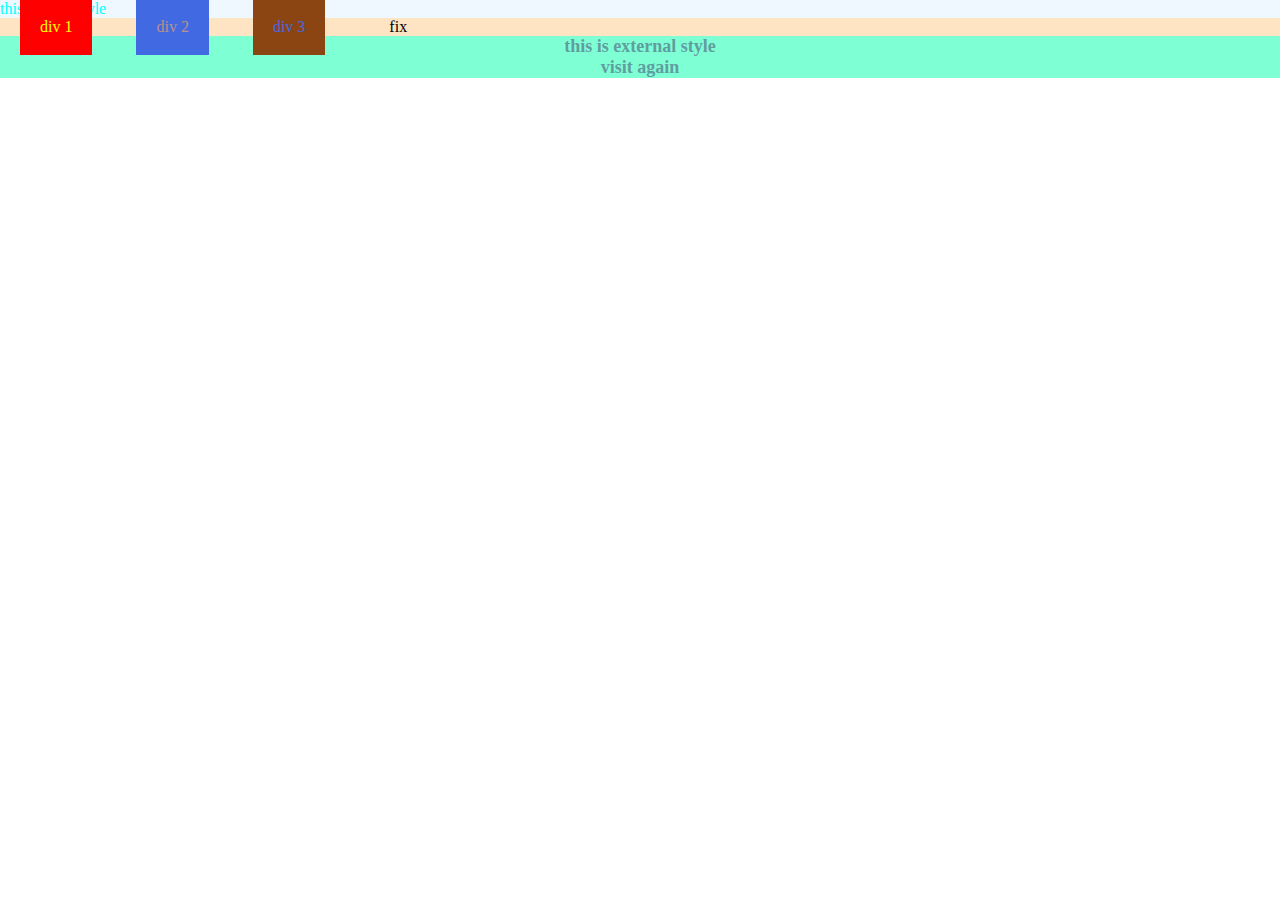
<file: index.html>
<!DOCTYPE html>
<html lang="en">
<head>
    <meta charset="UTF-8">
    <meta http-equiv="X-UA-Compatible" content="IE=edge">
    <meta name="viewport" content="width=<device-width>, initial-scale=1.0">
    <title>Document</title>
    <style>
        header {
            background-color: aliceblue;
            color: aqua;
        }
    </style>
    <link rel="stylesheet" href="style.css">
</head>
<body>
    <header>
        this is head style
    </header>
    <main style="background-color: bisque;">
     <div class="div-1">div 1</div>
     <div class="div-2">div 2</div>
     <div class="div-3">div 3</div>
     <div class="fix">fix</div>
    </main>
    <footer>
  <section id="footer-sec">this is external style</section>
  <section id="footer-sec">visit again</section>
    </footer>
</body>
</html>
</file>
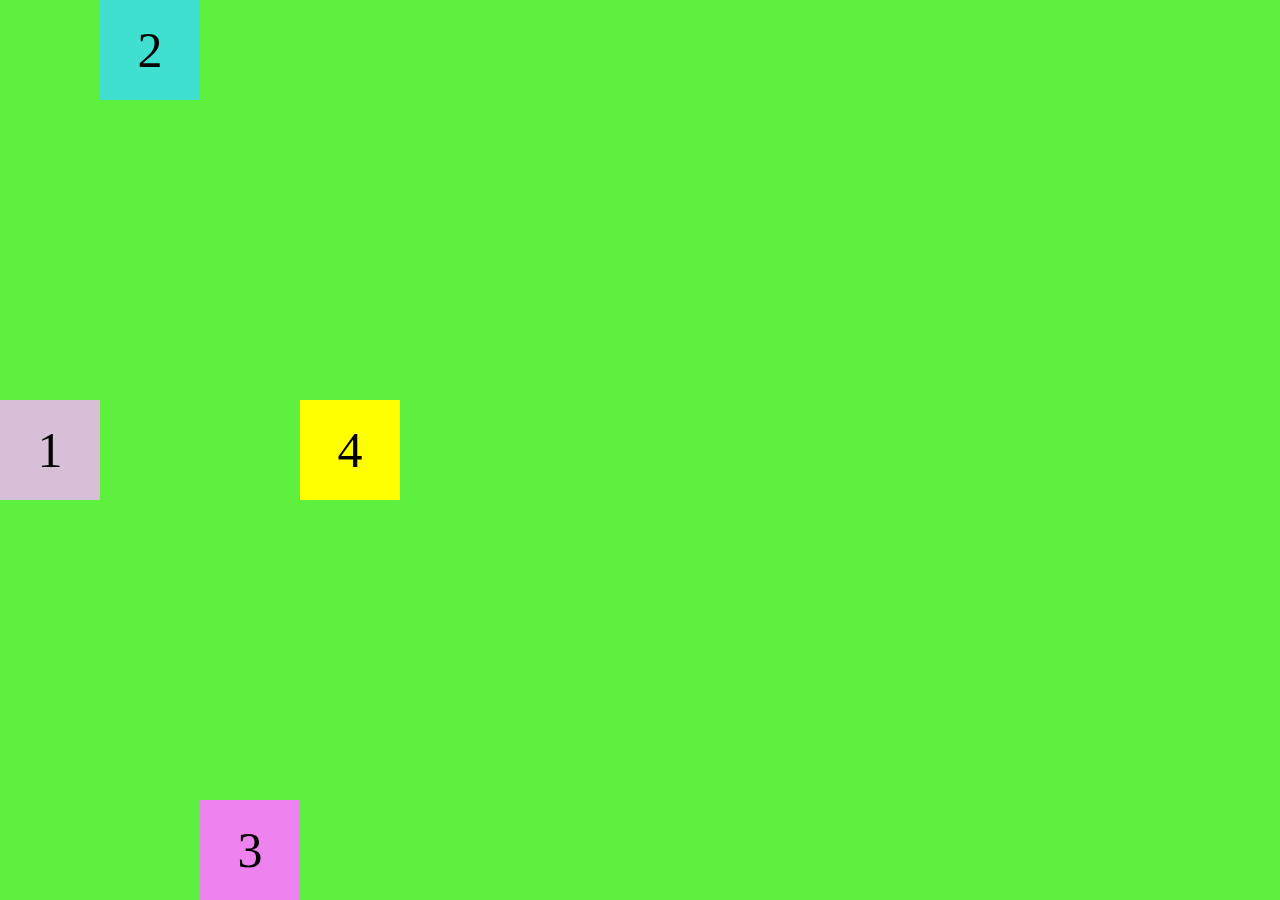
<file: flex/index.html>
<!DOCTYPE html>
<html lang="en">
<head>
    <meta charset="UTF-8">
    <link rel="stylesheet" href="style.css">
    <meta http-equiv="X-UA-Compatible" content="IE=edge">
    <meta name="viewport" content="width=device-width, initial-scale=1.0">
    <title>Document</title>
</head>
<body>
    <div class="parent">
    <div class="div-1">1</div>
    <div class="div-2">2</div>
    <div class="div-3">3</div>
    <div class="div-4">4</div>
    </div>
    
</body>
</html>
</file>
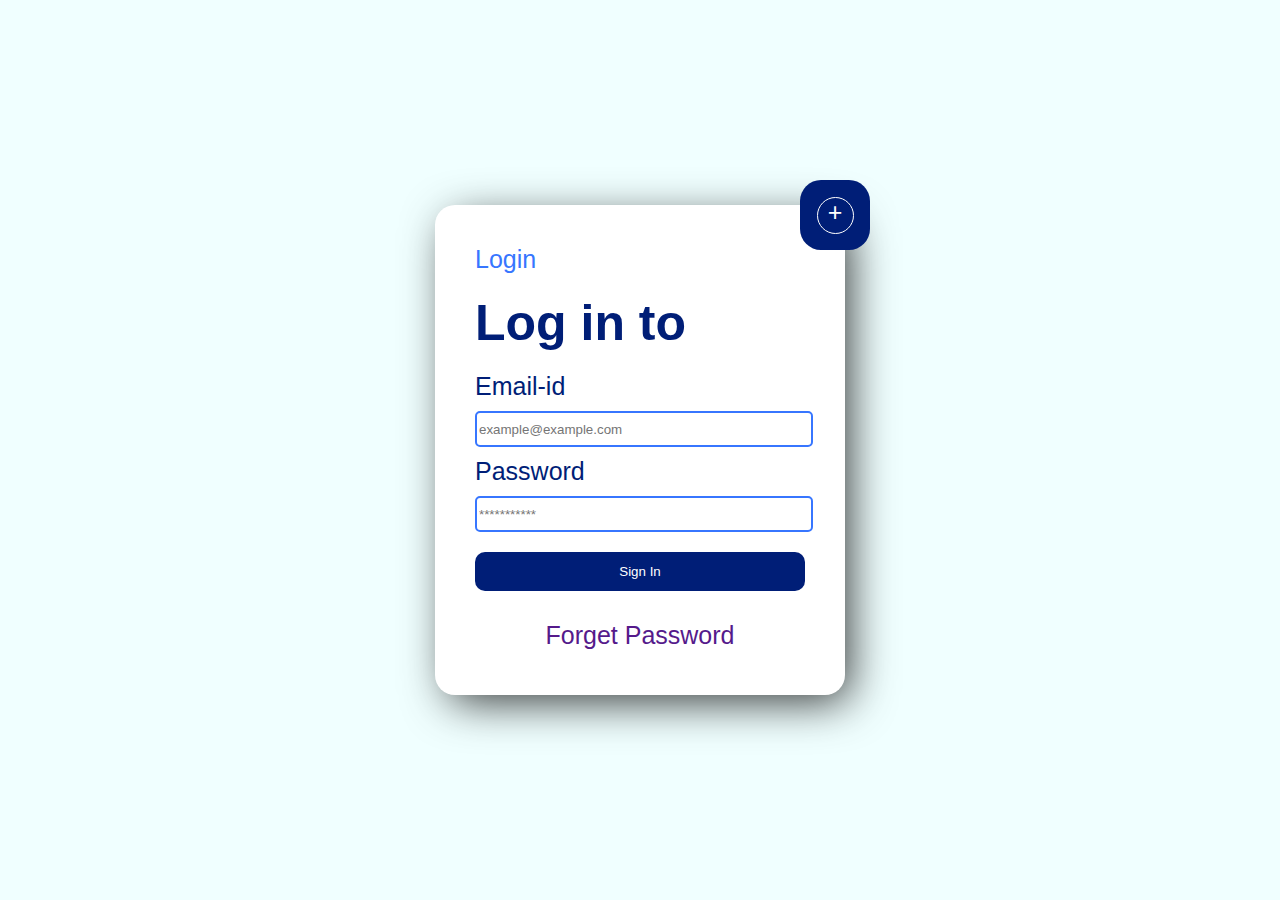
<file: hw1/index.html>
<!DOCTYPE html>
<html lang="en">
<head>
    <meta charset="UTF-8">
    <link rel="stylesheet" href="style.css">
    <meta http-equiv="X-UA-Compatible" content="IE=edge">
    <meta name="viewport" content="width=device-width, initial-scale=1.0">
    <title>Document</title>
</head>
<body>
    <div class="container">
        <div class="main">
            <div class="plus">
                <div class="circle">+</div>
            </div>
            <p>Login</p>
            <h1>Log in to</h1>
            <form action="">
                <label for="email">Email-id</label>
                <br>
                <input type="email" placeholder="example@example.com">
                <br>
                <label for="password">Password</label>
                <br>
                <input type="password" placeholder="***********">
                <br>
                <input type="button" value="Sign In">
            </form>
            <div class="forget">
                <a href="">Forget Password</a>
            </div>
        </div>
    </div>
</body>
</html>
</file>
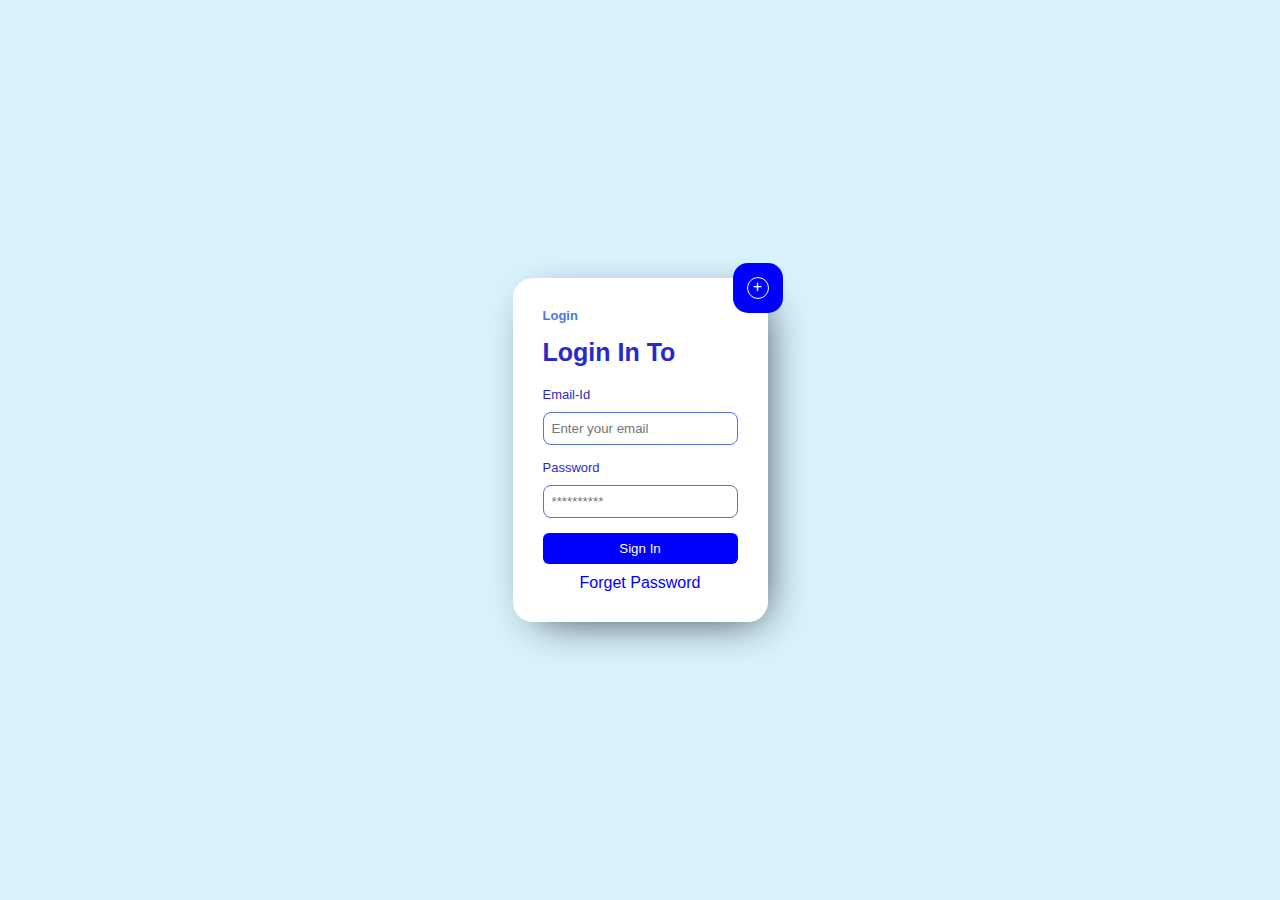
<file: hwsolution/index.html>
<!DOCTYPE html>
<html lang="en">
<head>
    <meta charset="UTF-8">
    <link rel="stylesheet" href="style.css">
    <meta http-equiv="X-UA-Compatible" content="IE=edge">
    <meta name="viewport" content="width=device-width, initial-scale=1.0">
    <title>Document</title>
</head>
<body>
    <main>
        <div class="outer">
            <div class="plus">
                <div class="circle">+</div>
            </div>
            <div class="login">Login</div>
            <div class="login-into">Login In To</div>
            <div class="label-text">Email-Id</div>
            <div class="input-text">
                <input type="email" placeholder="Enter your email">
            </div>
            <div class="label-text">Password</div>
            <div class="input-text">
                <input type="password" placeholder="**********">
            </div>
            <div class="btn">
                <button>Sign In</button>
            </div>
            <div class="forget">
                Forget Password
            </div>
        </div>
    </main>
</body>
</html>
</file>
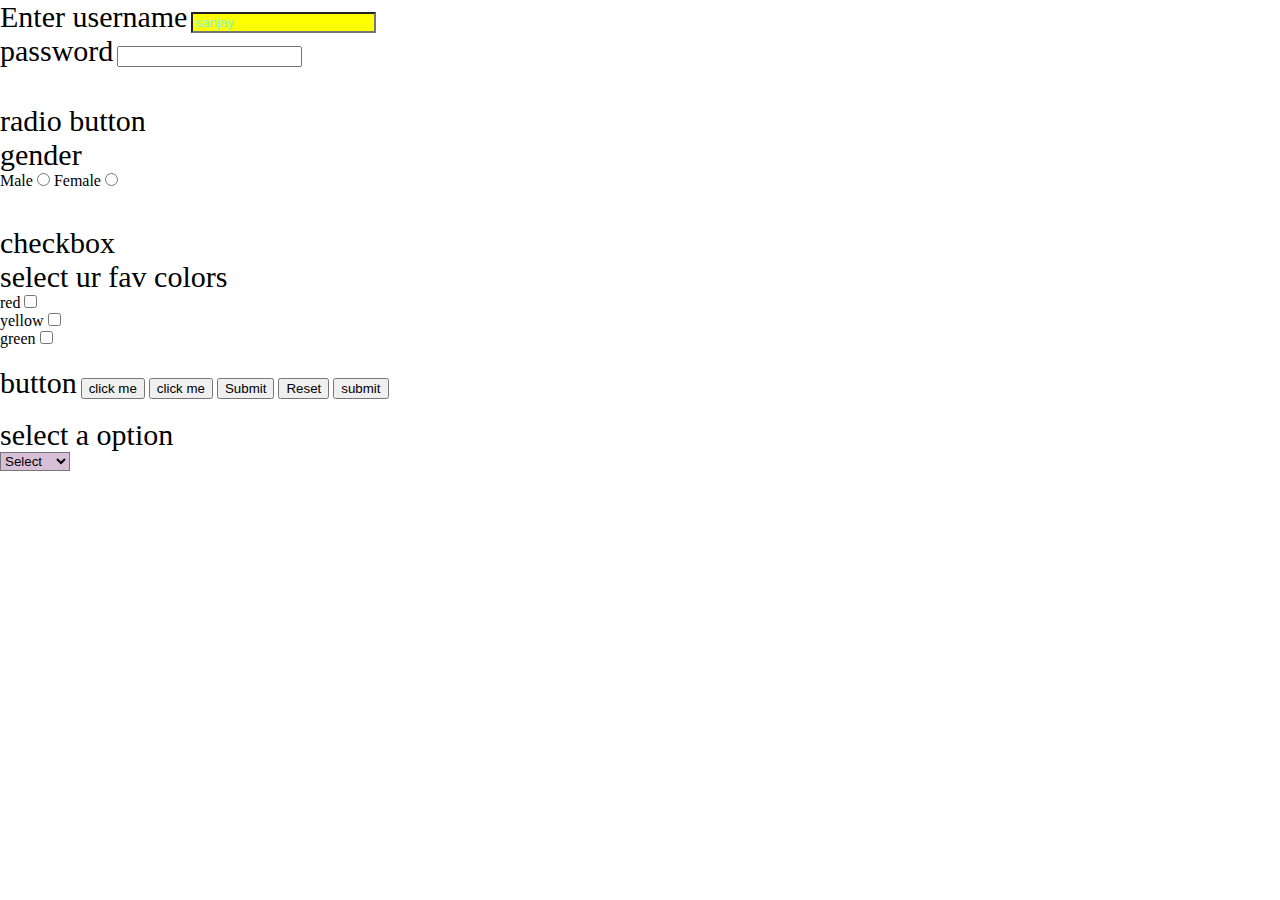
<file: page1/index.html>
<!DOCTYPE html>
<html lang="en">

<head>
    <meta charset="UTF-8">
    <link rel="stylesheet" href="style.css">
    <meta http-equiv="X-UA-Compatible" content="IE=edge">
    <meta name="viewport" content="width=device-width, initial-scale=1.0">
    <title>Document</title>
</head>

<body>
    <div>
        <form action="/postdata.php" method="post">
            <div>
                <label for="username">Enter username</label>
                <input type="text" placeholder="username" value="sanjay"><br>
            </div>
            <label for="">password</label>
            <input type="password">
            <div>
                <br><br>
                <label for="radio">radio button</label><br>
                <label for="">gender</label><br>
                Male
                <input type="radio" name="gender">
                Female
                <input type="radio" name="gender">
            </div>
            <br><br>
            <div>
                <label for="">checkbox</label><br>
                <label for="">select ur fav colors</label><br>
                red
                <input type="checkbox" name="check"><br>
                yellow
                <input type="checkbox" name="check"><br>
                green
                <input type="checkbox" name="check">
            </div><br>
            <div>
                <label for="">button</label>
                <input type="button" value="click me">
                <button>click me</button>
                <input type="submit">
                <input type="reset">
                <button type="submit">submit</button>
            </div>
            <br>
            <div>
                <label for="">select a option</label><br>
                <select name="" id="">
                    <option value="">Select</option>
                    <option value="">option 1</option>
                    <option value="">option 2</option>
                    <option value="">option 3</option>
                </select>
            </div>
        </form>
    </div>
</body>

</html>
</file>
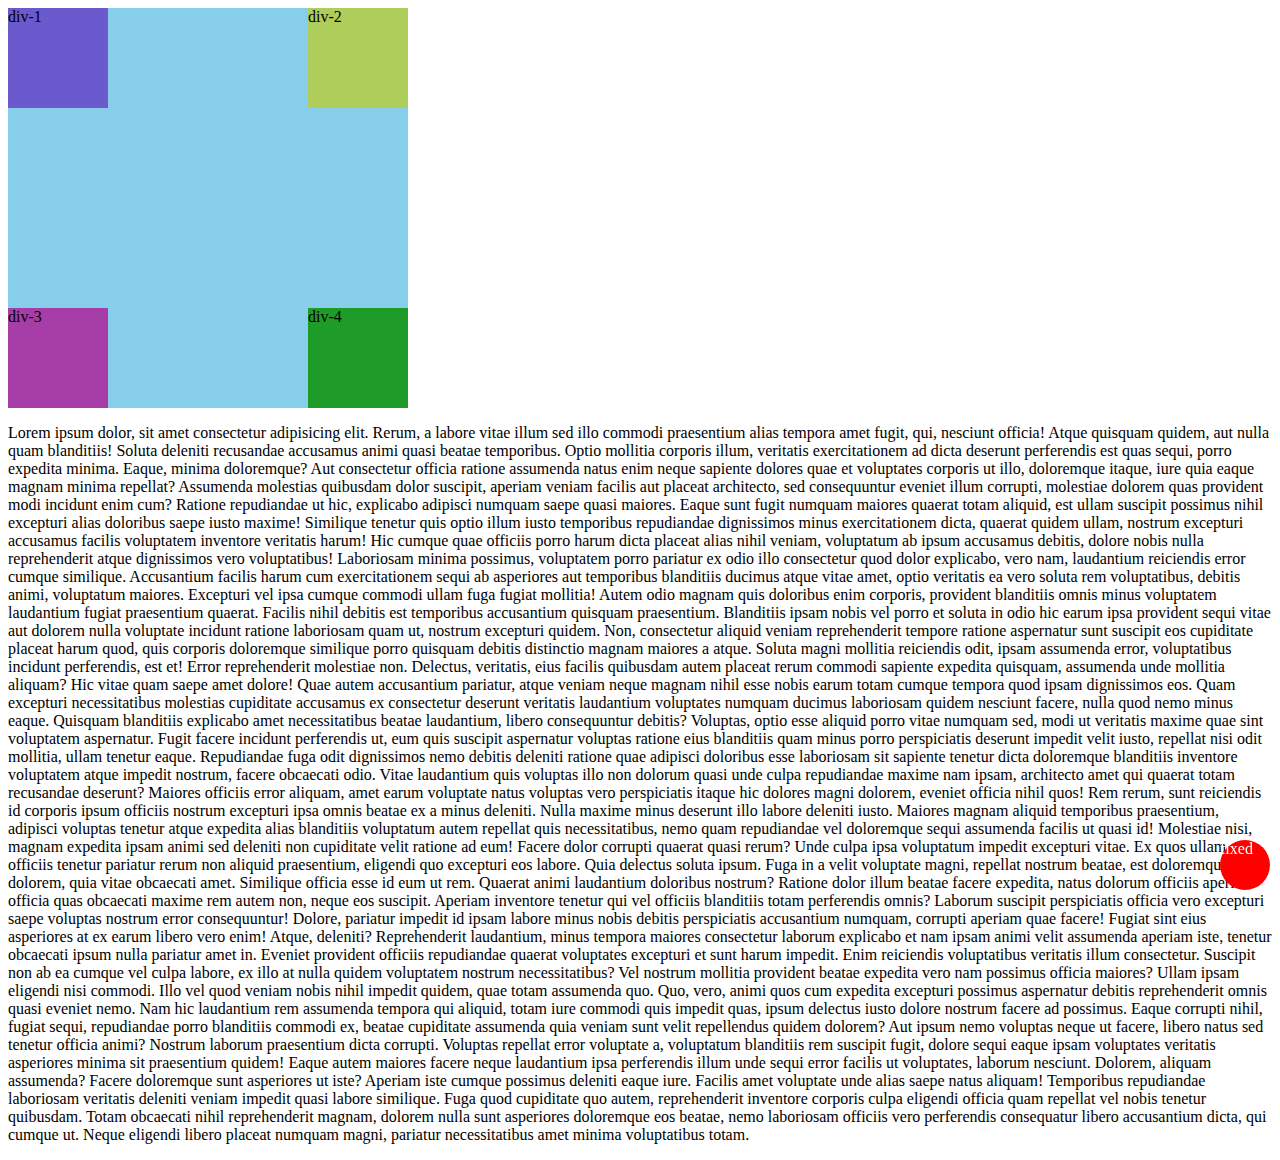
<file: positon/index.html>
<!DOCTYPE html>
<html lang="en">
<head>
    <meta charset="UTF-8">
    <meta http-equiv="X-UA-Compatible" content="IE=edge">
    <meta name="viewport" content="width=device-width, initial-scale=1.0">
    <link rel="stylesheet" href="style.css">
    <title>Document</title>
</head>
<body>
    <div class="fix">fixed</div>
    <div class="parent">
        <div class="div-1">div-1</div>
        <div class="div-2">div-2</div>
        <div class="div-3">div-3</div>
        <div class="div-4">div-4</div>
    </div>
            <p>Lorem ipsum dolor, sit amet consectetur adipisicing elit. Rerum, a labore vitae illum sed illo commodi praesentium alias tempora amet fugit, qui, nesciunt officia! Atque quisquam quidem, aut nulla quam blanditiis! Soluta deleniti recusandae accusamus animi quasi beatae temporibus. Optio mollitia corporis illum, veritatis exercitationem ad dicta deserunt perferendis est quas sequi, porro expedita minima. Eaque, minima doloremque? Aut consectetur officia ratione assumenda natus enim neque sapiente dolores quae et voluptates corporis ut illo, doloremque itaque, iure quia eaque magnam minima repellat? Assumenda molestias quibusdam dolor suscipit, aperiam veniam facilis aut placeat architecto, sed consequuntur eveniet illum corrupti, molestiae dolorem quas provident modi incidunt enim cum? Ratione repudiandae ut hic, explicabo adipisci numquam saepe quasi maiores. Eaque sunt fugit numquam maiores quaerat totam aliquid, est ullam suscipit possimus nihil excepturi alias doloribus saepe iusto maxime! Similique tenetur quis optio illum iusto temporibus repudiandae dignissimos minus exercitationem dicta, quaerat quidem ullam, nostrum excepturi accusamus facilis voluptatem inventore veritatis harum! Hic cumque quae officiis porro harum dicta placeat alias nihil veniam, voluptatum ab ipsum accusamus debitis, dolore nobis nulla reprehenderit atque dignissimos vero voluptatibus! Laboriosam minima possimus, voluptatem porro pariatur ex odio illo consectetur quod dolor explicabo, vero nam, laudantium reiciendis error cumque similique. Accusantium facilis harum cum exercitationem sequi ab asperiores aut temporibus blanditiis ducimus atque vitae amet, optio veritatis ea vero soluta rem voluptatibus, debitis animi, voluptatum maiores. Excepturi vel ipsa cumque commodi ullam fuga fugiat mollitia! Autem odio magnam quis doloribus enim corporis, provident blanditiis omnis minus voluptatem laudantium fugiat praesentium quaerat. Facilis nihil debitis est temporibus accusantium quisquam praesentium. Blanditiis ipsam nobis vel porro et soluta in odio hic earum ipsa provident sequi vitae aut dolorem nulla voluptate incidunt ratione laboriosam quam ut, nostrum excepturi quidem. Non, consectetur aliquid veniam reprehenderit tempore ratione aspernatur sunt suscipit eos cupiditate placeat harum quod, quis corporis doloremque similique porro quisquam debitis distinctio magnam maiores a atque. Soluta magni mollitia reiciendis odit, ipsam assumenda error, voluptatibus incidunt perferendis, est et! Error reprehenderit molestiae non. Delectus, veritatis, eius facilis quibusdam autem placeat rerum commodi sapiente expedita quisquam, assumenda unde mollitia aliquam? Hic vitae quam saepe amet dolore! Quae autem accusantium pariatur, atque veniam neque magnam nihil esse nobis earum totam cumque tempora quod ipsam dignissimos eos. Quam excepturi necessitatibus molestias cupiditate accusamus ex consectetur deserunt veritatis laudantium voluptates numquam ducimus laboriosam quidem nesciunt facere, nulla quod nemo minus eaque. Quisquam blanditiis explicabo amet necessitatibus beatae laudantium, libero consequuntur debitis? Voluptas, optio esse aliquid porro vitae numquam sed, modi ut veritatis maxime quae sint voluptatem aspernatur. Fugit facere incidunt perferendis ut, eum quis suscipit aspernatur voluptas ratione eius blanditiis quam minus porro perspiciatis deserunt impedit velit iusto, repellat nisi odit mollitia, ullam tenetur eaque. Repudiandae fuga odit dignissimos nemo debitis deleniti ratione quae adipisci doloribus esse laboriosam sit sapiente tenetur dicta doloremque blanditiis inventore voluptatem atque impedit nostrum, facere obcaecati odio. Vitae laudantium quis voluptas illo non dolorum quasi unde culpa repudiandae maxime nam ipsam, architecto amet qui quaerat totam recusandae deserunt? Maiores officiis error aliquam, amet earum voluptate natus voluptas vero perspiciatis itaque hic dolores magni dolorem, eveniet officia nihil quos! Rem rerum, sunt reiciendis id corporis ipsum officiis nostrum excepturi ipsa omnis beatae ex a minus deleniti. Nulla maxime minus deserunt illo labore deleniti iusto. Maiores magnam aliquid temporibus praesentium, adipisci voluptas tenetur atque expedita alias blanditiis voluptatum autem repellat quis necessitatibus, nemo quam repudiandae vel doloremque sequi assumenda facilis ut quasi id! Molestiae nisi, magnam expedita ipsam animi sed deleniti non cupiditate velit ratione ad eum! Facere dolor corrupti quaerat quasi rerum? Unde culpa ipsa voluptatum impedit excepturi vitae. Ex quos ullam quae officiis tenetur pariatur rerum non aliquid praesentium, eligendi quo excepturi eos labore. Quia delectus soluta ipsum. Fuga in a velit voluptate magni, repellat nostrum beatae, est doloremque quae dolorem, quia vitae obcaecati amet. Similique officia esse id eum ut rem. Quaerat animi laudantium doloribus nostrum? Ratione dolor illum beatae facere expedita, natus dolorum officiis aperiam officia quas obcaecati maxime rem autem non, neque eos suscipit. Aperiam inventore tenetur qui vel officiis blanditiis totam perferendis omnis? Laborum suscipit perspiciatis officia vero excepturi saepe voluptas nostrum error consequuntur! Dolore, pariatur impedit id ipsam labore minus nobis debitis perspiciatis accusantium numquam, corrupti aperiam quae facere! Fugiat sint eius asperiores at ex earum libero vero enim! Atque, deleniti? Reprehenderit laudantium, minus tempora maiores consectetur laborum explicabo et nam ipsam animi velit assumenda aperiam iste, tenetur obcaecati ipsum nulla pariatur amet in. Eveniet provident officiis repudiandae quaerat voluptates excepturi et sunt harum impedit. Enim reiciendis voluptatibus veritatis illum consectetur. Suscipit non ab ea cumque vel culpa labore, ex illo at nulla quidem voluptatem nostrum necessitatibus? Vel nostrum mollitia provident beatae expedita vero nam possimus officia maiores? Ullam ipsam eligendi nisi commodi. Illo vel quod veniam nobis nihil impedit quidem, quae totam assumenda quo. Quo, vero, animi quos cum expedita excepturi possimus aspernatur debitis reprehenderit omnis quasi eveniet nemo. Nam hic laudantium rem assumenda tempora qui aliquid, totam iure commodi quis impedit quas, ipsum delectus iusto dolore nostrum facere ad possimus. Eaque corrupti nihil, fugiat sequi, repudiandae porro blanditiis commodi ex, beatae cupiditate assumenda quia veniam sunt velit repellendus quidem dolorem? Aut ipsum nemo voluptas neque ut facere, libero natus sed tenetur officia animi? Nostrum laborum praesentium dicta corrupti. Voluptas repellat error voluptate a, voluptatum blanditiis rem suscipit fugit, dolore sequi eaque ipsam voluptates veritatis asperiores minima sit praesentium quidem! Eaque autem maiores facere neque laudantium ipsa perferendis illum unde sequi error facilis ut voluptates, laborum nesciunt. Dolorem, aliquam assumenda? Facere doloremque sunt asperiores ut iste? Aperiam iste cumque possimus deleniti eaque iure. Facilis amet voluptate unde alias saepe natus aliquam! Temporibus repudiandae laboriosam veritatis deleniti veniam impedit quasi labore similique. Fuga quod cupiditate quo autem, reprehenderit inventore corporis culpa eligendi officia quam repellat vel nobis tenetur quibusdam. Totam obcaecati nihil reprehenderit magnam, dolorem nulla sunt asperiores doloremque eos beatae, nemo laboriosam officiis vero perferendis consequatur libero accusantium dicta, qui cumque ut. Neque eligendi libero placeat numquam magni, pariatur necessitatibus amet minima voluptatibus totam.</p>

    
    
</body>
</html>
</file>
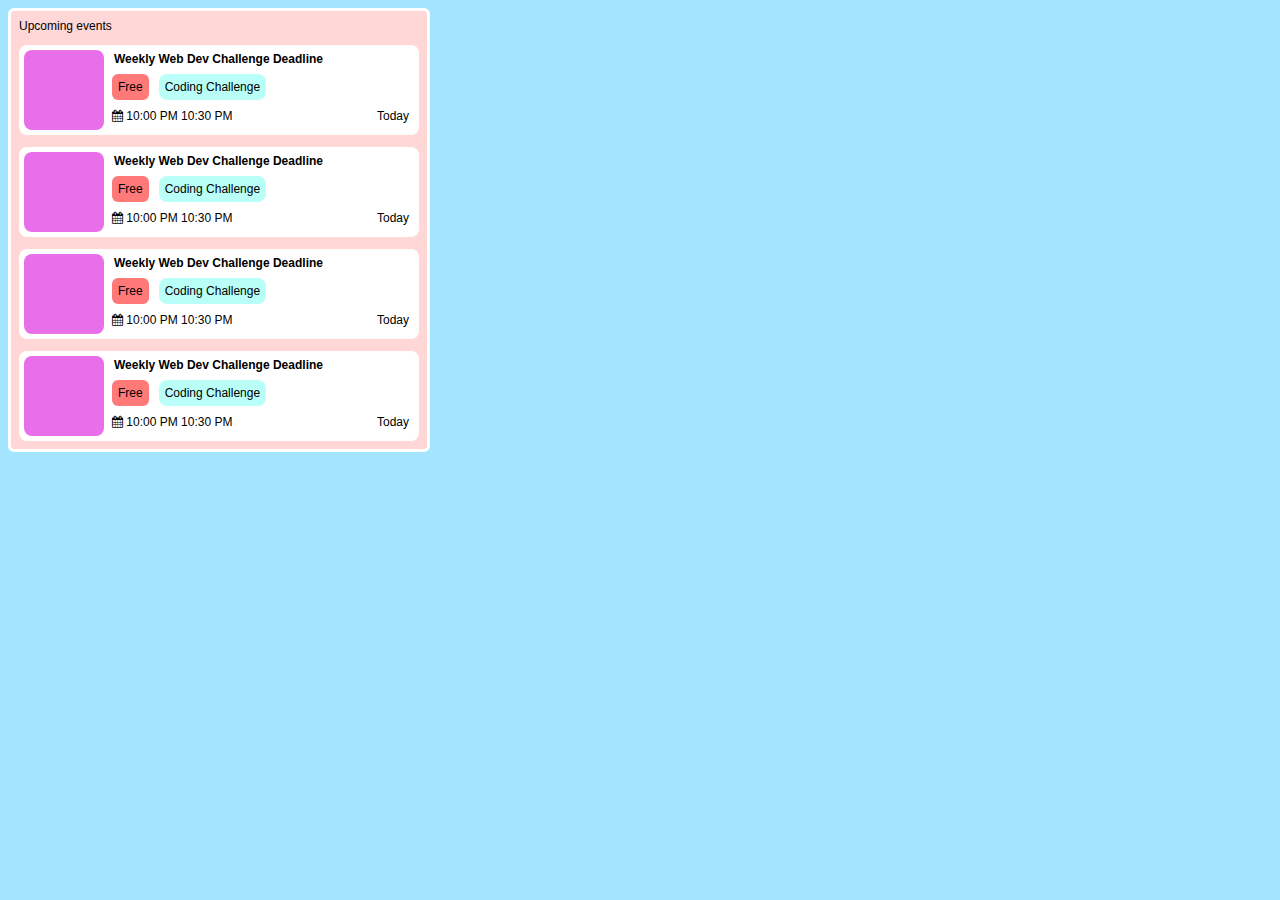
<file: page1/page.html>
<!DOCTYPE html>
<html lang="en">

<head>
    <meta charset="UTF-8">
    <link rel="stylesheet" href="pagestyle.css">
    <meta http-equiv="X-UA-Compatible" content="IE=edge">
    <meta name="viewport" content="width=device-width, initial-scale=1.0">
    <link rel="stylesheet" href="https://cdnjs.cloudflare.com/ajax/libs/font-awesome/4.7.0/css/font-awesome.min.css">
    <title>Document</title>
</head>

<body>
    <div class="main">
        <label>Upcoming events</label>
        <div class="inner-item">
            <div class="left">
                <div class="img">
                </div>
            </div>
            <div class="right">
                <div class="heading">Weekly Web Dev Challenge Deadline</div>
                <div class="icon">
                    <div class="free">Free</div>
                <div class="codec">Coding Challenge</div>
                </div>
                <div class="timing">
                   <div>
                    <i class="fa fa-calendar"></i>
                    10:00 PM 10:30 PM
                   </div>
                   <div class="today">
                       Today
                   </div>
                </div>
            </div>
        </div>
        <div class="inner-item">
            <div class="left">
                <div class="img">
                </div>
            </div>
            <div class="right">
                <div class="heading">Weekly Web Dev Challenge Deadline</div>
                <div class="icon">
                    <div class="free">Free</div>
                <div class="codec">Coding Challenge</div>
                </div>
                <div class="timing">
                   <div>
                    <i class="fa fa-calendar"></i>
                    10:00 PM 10:30 PM
                   </div>
                   <div class="today">
                       Today
                   </div>
                </div>
            </div>
        </div>
        <div class="inner-item">
            <div class="left">
                <div class="img">
                </div>
            </div>
            <div class="right">
                <div class="heading">Weekly Web Dev Challenge Deadline</div>
                <div class="icon">
                    <div class="free">Free</div>
                <div class="codec">Coding Challenge</div>
                </div>
                <div class="timing">
                   <div>
                    <i class="fa fa-calendar"></i>
                    10:00 PM 10:30 PM
                   </div>
                   <div class="today">
                       Today
                   </div>
                </div>
            </div>
        </div>
        <div class="inner-item">
            <div class="left">
                <div class="img">
                </div>
            </div>
            <div class="right">
                <div class="heading">Weekly Web Dev Challenge Deadline</div>
                <div class="icon">
                    <div class="free">Free</div>
                <div class="codec">Coding Challenge</div>
                </div>
                <div class="timing">
                   <div>
                    <i class="fa fa-calendar"></i>
                    10:00 PM 10:30 PM
                   </div>
                   <div class="today">
                       Today
                   </div>
                </div>
            </div>
        </div>
    </div>
</body>

</html>
</file>
<file: style.css>
* {
    margin: 0;
}
footer {
    background-color: aquamarine;
    color: beige;
}
main div {
    width: 50px;
    height: 50px;
    margin: 20px;
    padding: 20px;
    display: inline;
}
/* .div-1{
    color: yellow;
    background-color: red;
    margin-bottom: 20px;
}
.div-2{
    color: rosybrown;
    background-color: royalblue;
    margin:30px;
} */
.div-1{
    color: yellow;
    background-color: red;
    
}
.div-2{
    color: rosybrown;
    background-color: royalblue;
    
}
.div-3 {
    color: royalblue;
    background-color: saddlebrown;
}
#footer-sec {
    color: cadetblue;
    font-weight: 600;
    font-size: large;
    text-align: center;
}
</file>
<file: flex/style.css>
*{
    margin: 0;
}
html,body{
    height: 100%;
}
.parent{
    height: 100%;
    background-color: rgb(93, 240, 63);
    width: 100%;
    display: flex;
    flex-direction: row;
}
.parent div{
    height: 100px;
    width: 100px;
    font-size: 50px;
    display: flex;
    justify-content: center;
     align-items: center;
}

.div-1 {
    
    align-self: center;
    background-color: thistle;
    /* margin-left: auto; */
    display: flex;
    align-items: center;
    justify-content: center;
}
.div-2 {
    /* flex: 1; */
    background-color: turquoise;
    /* margin-left: auto; */
}
.div-3 {
    /* flex: 1; */
    align-self:flex-end;
    background-color: violet;
    /* margin-left: auto; */

}
.div-4 {
    align-self: center;
    /* flex: 1; */
    background-color: yellow;
    /* margin-right: auto; */
}
</file>
<file: hw1/style.css>
*{
    margin: 0;
}
html,body {
    background-color: azure;
    height: 100%;
    font-size: 25px;
    font-family: sans-serif;
}
.container {
    display: flex;
    justify-content: center;
    align-items: center;
    height: 100%;
}
.main {
    position: relative;
   width: 330px;
   height: 410px;
   background-color: white;
   padding: 40px;
   border-radius: 20px;
   box-shadow: 9px 11px 45px -5px rgba(0,0,0,0.8);
-webkit-box-shadow: 9px 11px 45px -5px rgba(0,0,0,0.8);
-moz-box-shadow: 9px 11px 45px -5px rgba(0,0,0,0.8);

}
.main:hover {
    background-color: rgb(228, 242, 255);
}
p {
    color: rgb(55, 118, 255);
}
h1 {
    color: rgb(0, 30, 119);
    margin: 20px 0px;
    border-radius: 10px;
}
form {
    margin-bottom: 20px;
}
label {
    margin: 15px 0px;
    color: rgb(0, 30, 119);
}
input {
    width: 100%;
    margin: 10px 0px;
}
/* button {
    width: 100%;
    color: white;
    background-color: rgb(0, 30, 119);
    border-radius: 10px;
    border-style: none;
} */
.forget {
    text-align: center;
}
.forget a {
    text-decoration: none;
}
input[type=button]{
    padding: 12px 20px;
    color: white;
    background-color: rgb(0, 30, 119);
    border-radius: 10px;
    border-style: none;
  }
  input[type=email] {
      border-radius: 5px;
      border: 2px solid rgb(55, 118, 255);
      height: 30px;

  }
  input[type=password] {
    border-radius: 5px;
    border: 2px solid rgb(55, 118, 255);
    height: 30px;

}
.plus {
    top: -25px;
    right: -25px;
    position: absolute;
    width: 70px;
    height: 70px;
    background-color:rgb(0, 30, 119);
    border-radius: 30%;
    display: flex;
    justify-content: center;
    align-items: center;
}
.circle{
    width: 35px;
    height: 35px;
    border-radius: 50%;
    border: 1px solid white;
    display: flex;
    justify-content: center;
    color: white;

}
</file>
<file: hwsolution/style.css>
* {
    margin: 0;
    font-family: sans-serif;
}
body,html {
    height: 100%;
}
main {
    height: 100%;
    background-color: rgb(217, 244, 255);
    display: flex;
    align-items: center;
    justify-content: center;
}
.outer {
    background-color: white;
    border-radius: 20px;
    padding: 30px;
    position: relative;
    box-shadow: 9px 11px 45px -15px rgba(0,0,0,0.8);
-webkit-box-shadow: 9px 11px 45px -15px rgba(0,0,0,0.8);
-moz-box-shadow: 9px 11px 45px -15px rgba(0,0,0,0.8);
}
.login {
    color: rgb(81, 116, 221);
    font-weight: bolder;margin-bottom: 10px;
    margin-bottom: 15px;
    font-size: small;

}
.login-into
 {
     color: rgb(41, 41, 202);
     font-size: 25px;
     font-weight: bold;
     margin-bottom: 20px;
 }
 .label-text{
  color: rgb(41, 41, 202);
  margin-bottom: 10px;
  font-size: small;
 }
 .input-text input {
        margin-bottom: 15px;
        border:1px solid rgb(81, 116, 221);
        padding: 8px;
        border-radius: 8px;
 }
 button{
    width: 100%;
    background-color: blue;
    color: white;
    padding: 8px;
    margin-bottom: 10px;
    border-radius: 6px;
    border-style: none;
 }
 .forget{
     text-align: center;
     color: blue;

 }
 .plus {
     position: absolute;
     top: -15px;
     right: -15px;
     width: 50px;
     height: 50px;
     background-color: blue;
     border-radius: 30%;
     color: white;
     display: flex;
     justify-content: center;
     align-items: center;

 }
 .plus .circle {
     border: 1px solid white;
     height: 20px;
     width: 20px;
     display: flex;
     justify-content: center;
     border-radius: 50%;
 }
</file>
<file: page1/style.css>
* {
    margin: 0px;
}
input[type =text] {
    color: aquamarine;
    background-color: yellow;
}

label {
    cursor: pointer;
    font-size: 30px;
}
select {
    background-color: thistle;
}
option {
    background-color: rgb(172, 40, 172);
}
</file>
<file: positon/style.css>
.parent {
    width: 400px;
    height: 400px;
    background-color: skyblue;
    position: relative;
}
.parent div{
    width: 100px;
    height: 100px;
}
.div-1{
    background-color: slateblue;
    position: absolute;

}
.div-2{
    background-color: rgb(174, 205, 90);
    position:absolute;
    right: 0px;
    top: 0px;

}
.div-3{
    background-color: rgb(167, 61, 167);
    position: absolute;
    bottom: 0px;

}
.div-4{
    background-color: rgb(31, 155, 41);
    position: absolute;
    bottom: 0;
    right: 0;
}
.fix {
    background-color: red;
    width: 50px;
    height: 50px;
    position: fixed;
    color: white;
    bottom: 10px;
    right: 10px;
    border-radius: 25px;
}
</file>
<file: page1/pagestyle.css>
*{
    font-family: sans-serif;
    font-size: 12px;
}
body {
    background-color: rgb(163, 229, 255);
}
.img {
    height: 80px;
    width: 80px;
    background-color: rgb(233, 110, 233);
    border-radius: 8px;
}
.main {
    background-color: rgb(255, 215, 215);
    width: 400px;
    border: 3px solid white;
    border-radius: 6px;
    padding: 8px;
}
.inner-item {
    padding: 5px;
    display: flex;
    margin-top: 12px;
    border-radius: 8px;
    background: white;
}
.heading {
    font-weight: bold;
    padding: 2px;
}
.left {
    margin-right: 8px;
}
.icon {
    display: flex;
    padding: 6px 6px 6px 0px;
    margin-bottom: 3px;
}
.icon .free {
    padding: 6px;
    background-color: rgb(255, 121, 121);
    border-radius: 6px;
    margin-right: 10px;
}
.icon .codec {
    padding: 6px;
    background-color: rgb(185, 255, 248);
    border-radius: 8px;
}
.timing {
    display: flex;
}
.today {
    margin-left: auto;
    padding-right: 5px;
}
.inner-item:hover{
    background-color: rgb(255, 240, 240);
}
.right {
    width: 100%;
}
</file>
